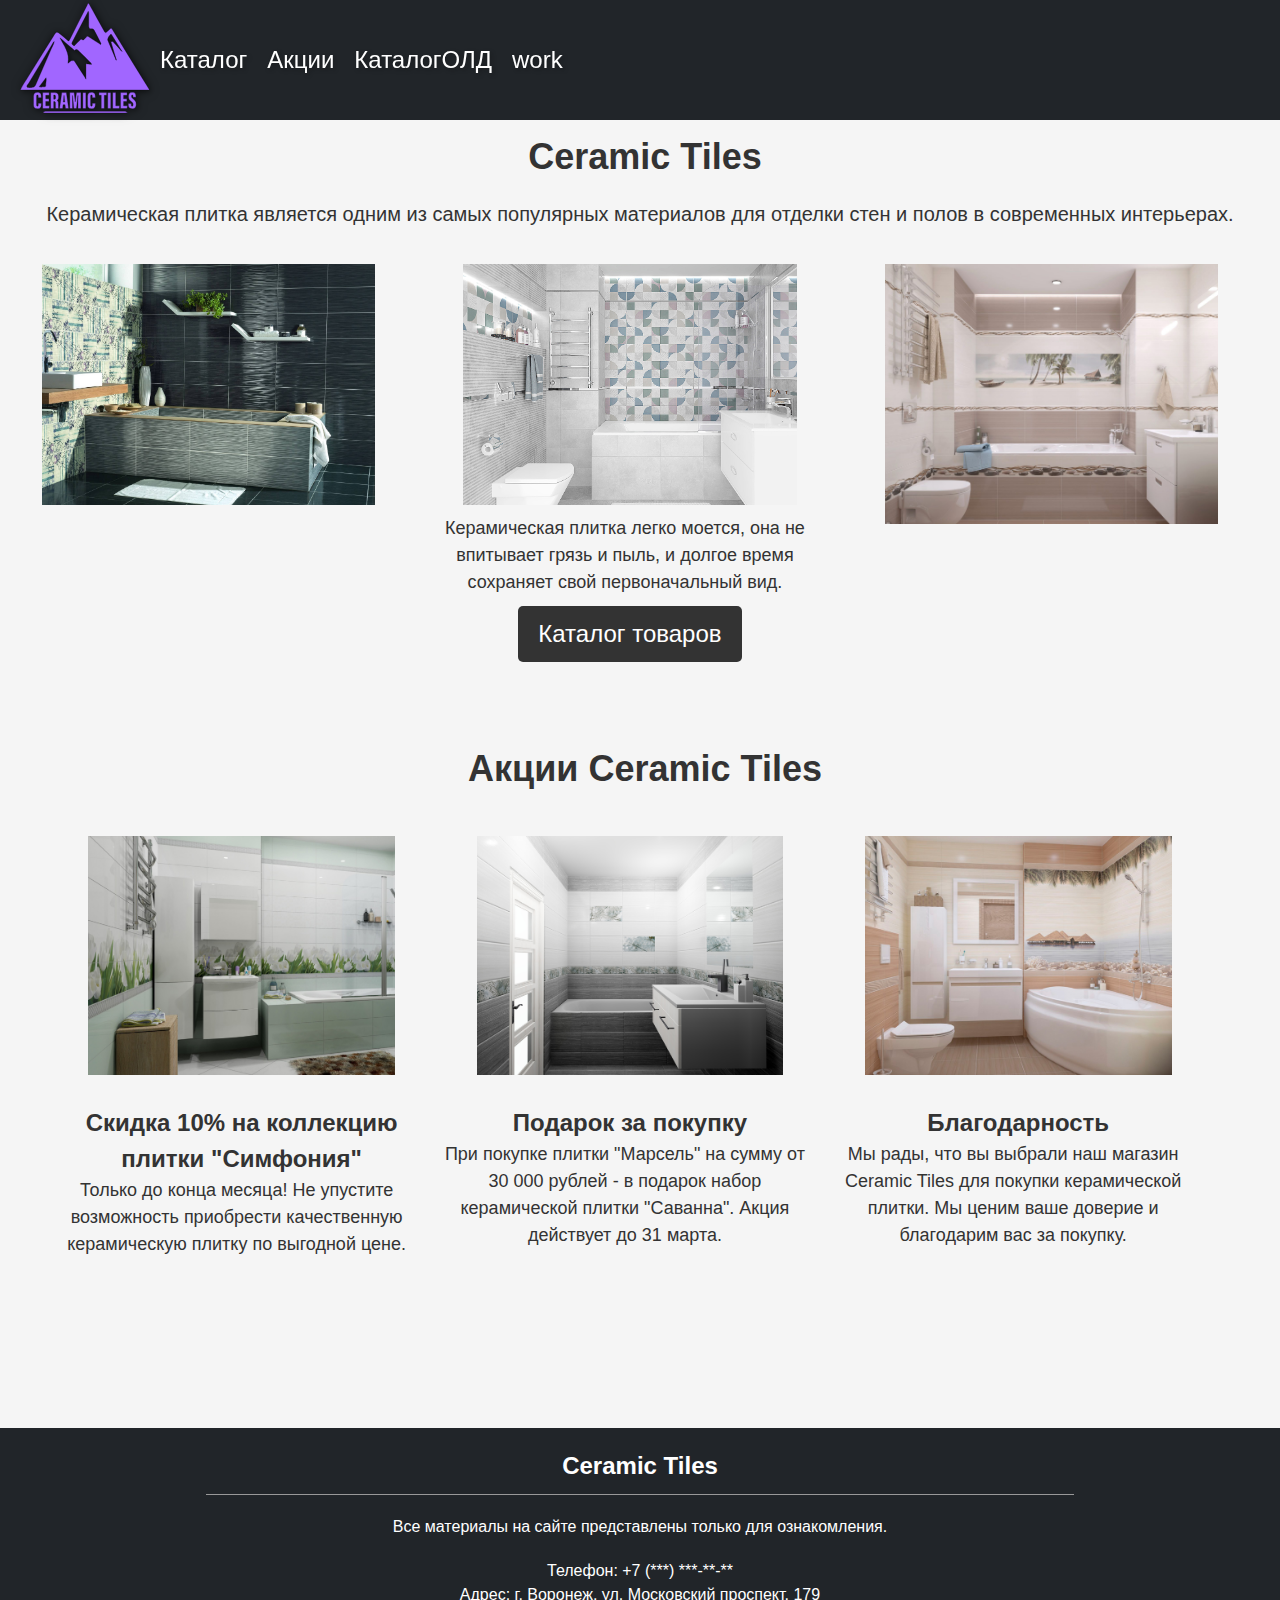
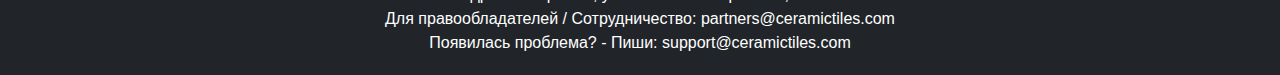
<file: index.html>
<!DOCTYPE html>
<html lang="en">
<head>
    <meta charset="UTF-8">
    <title>Ceramic tiles</title>
    <link rel="stylesheet" href="style.css">
    <link rel="shortcut icon" href="logo2.svg" type="image/x-icon">

    <script>
 let prevScrollpos = window.pageYOffset;

window.onscroll = function() {
  let currentScrollPos = window.pageYOffset;
  if (prevScrollpos > currentScrollPos) {
    document.querySelector("header").classList.remove("hide");
  } else {
    document.querySelector("header").classList.add("hide");
  }
  prevScrollpos = currentScrollPos;
}

    </script>

</head>

<div class="wrapper"></div>

<body>
    <header>
        <nav>
            <ul>
                <li><a href="/index.html"><img src="logo2.svg" alt="Логотип" class="logo" style="width: 130px; height: 130px;"></a></li>
                <li><a href="/catalog/catalog.html">Каталог</a></li>
                <li><a href="/sale.html">Акции</a></li>  
                <li><a href="/catalog.html">КаталогОЛД</a></li>
                <li><a href="work.html">work</a></li>
            </ul>
        </nav>
    </header>

 <h1 style=" padding: 10px; margin-right: 5px; margin-left: 15px; margin-top:120px; margin-bottom: 5px">Ceramic Tiles</h1>
 <p> Керамическая плитка является одним из самых популярных материалов для отделки стен и полов в современных интерьерах.</p>
    <div class="sale-block">
        <div class="sale-item">
            <img src="ak1.jpg" alt="Акция 1"> 
            
        </div>
        <div class="sale-item">
            <img src="ak2.jpg" alt="Акция 2">
            <p>Керамическая плитка легко моется, она не впитывает грязь и пыль, и долгое время сохраняет свой первоначальный вид.</p>
        <a href="/catalog/catalog.html" class="button">Каталог товаров</a>
        </div>

        <div class="sale-item">
            <img src="glavnaya4.jpg" alt="Акция 2">
        </div>

    <main>
        <h1 style=" padding: 5px; margin-right: 5px; margin-left: 15px; margin-top: 15px;">Акции Ceramic Tiles</h1>
        
        <div class="sale-block">
            <div class="sale-item">
                <img src="glavnaya1.jpg" alt="Акция 1">
                <h2>Скидка 10% на коллекцию плитки "Симфония"</h2>
                <p>Только до конца месяца! Не упустите возможность приобрести качественную керамическую плитку по выгодной цене.
                </p>
            </div>

            <div class="sale-item">
                <img src="glavnaya2.jpg" alt="Акция 2">
                <h2>Подарок за покупку</h2>
                <p>При покупке плитки "Марсель" на сумму от 30 000 рублей - в подарок набор керамической плитки "Саванна". Акция действует до 31 марта.</p>
            </div>

            <div class="sale-item">
                <img src="glavnaya3.jpg" alt="Акция 2">
                <h2>Благодарность</h2>
                <p>Мы рады, что вы выбрали наш магазин Ceramic Tiles для покупки керамической плитки. Мы ценим ваше доверие и благодарим вас за покупку.</p>
            </div>


    </main>
    <footer id="footer">
        <span class="company-name">Ceramic Tiles</span>
        <hr>
        <ul>
            <h1 style="font-family: Arial, sans-serif; font-size: 16px; font-weight: normal">Все материалы на сайте представлены только для ознакомления.</h1>   
                <h1 style="font-family: Arial, sans-serif; font-size: 16px; margin: 0; font-weight: normal">Телефон: +7 (***) ***-**-**</h1>
                    <h1 style="font-family: Arial, sans-serif; font-size: 16px; margin: 0; font-weight: normal">Адрес: г. Воронеж, ул. Московский проспект, 179</h1>
                        <h1 style="font-family: Arial, sans-serif; font-size: 16px; margin: 0; font-weight: normal">Для правообладателей / Сотрудничество: partners@ceramictiles.com</h1>
                        <h1 style="font-family: Arial, sans-serif; font-size: 16px; margin: 0; font-weight: normal">Появилась проблема? - Пиши: support@ceramictiles.com</h1>
        </ul>
    </footer>
</body>
</html>
</file>
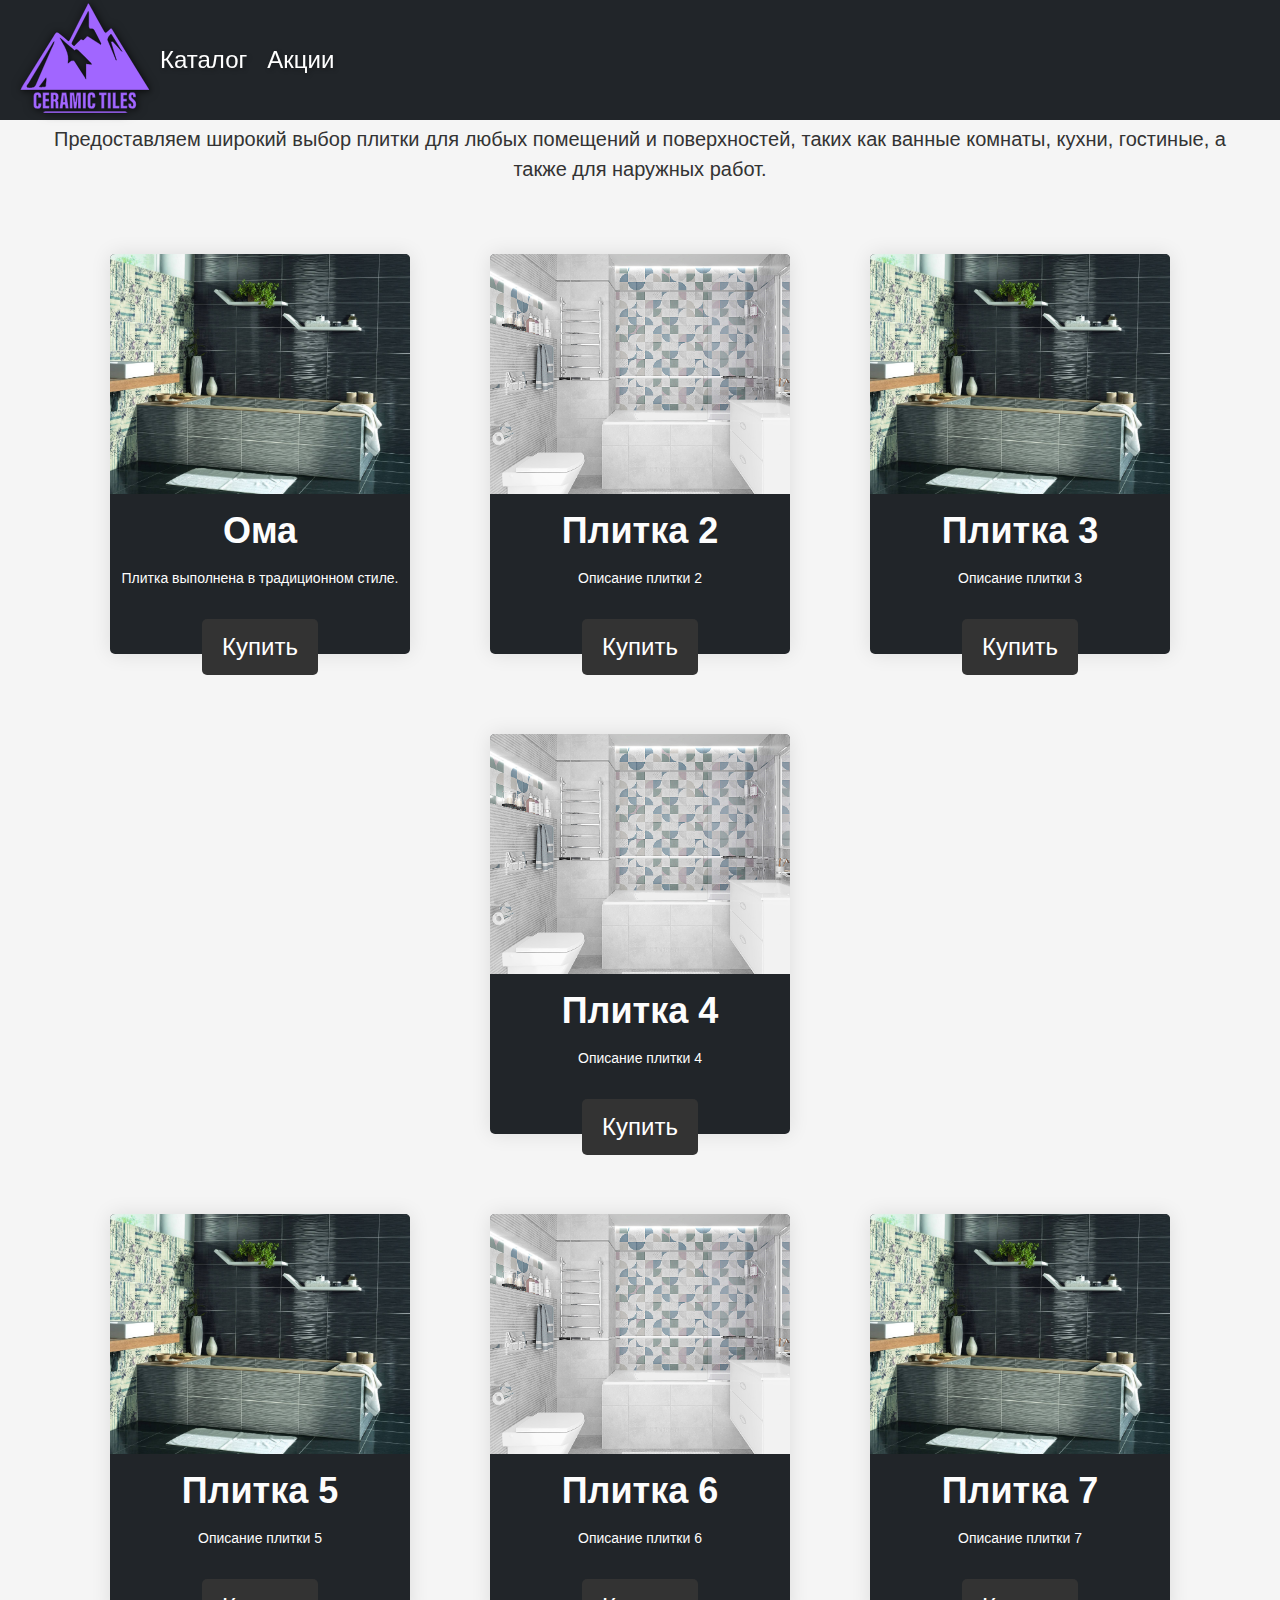
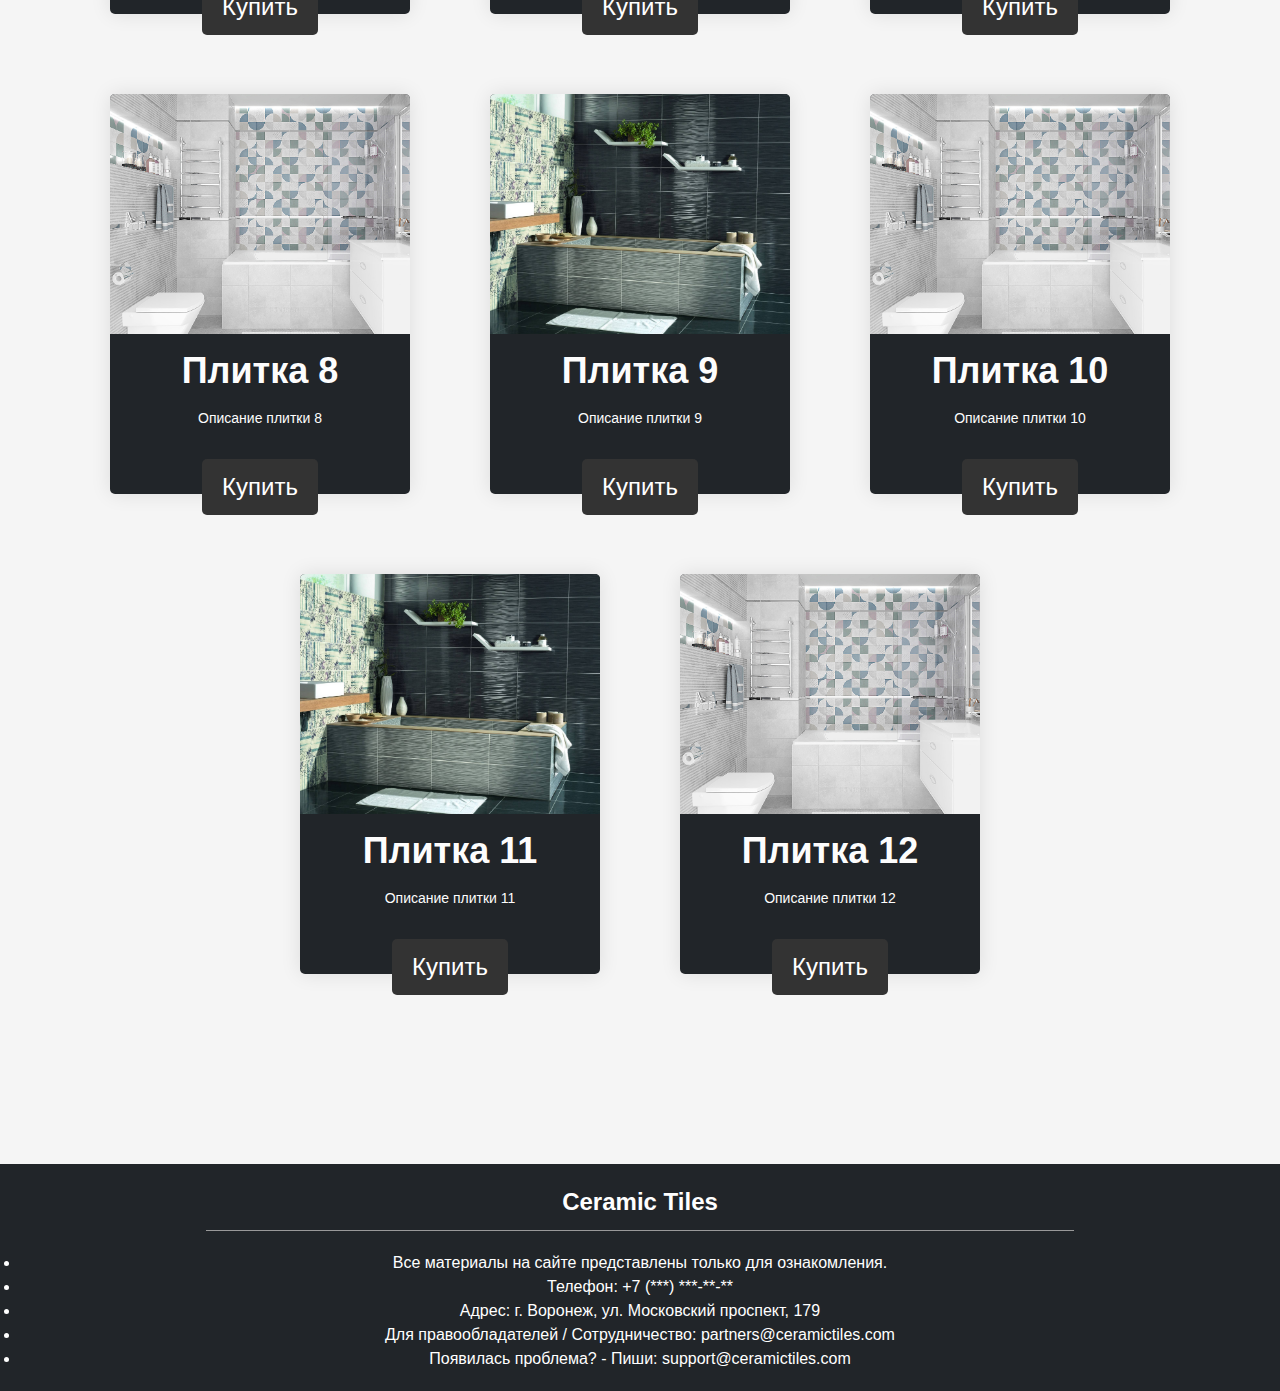
<file: catalog.html>
<!DOCTYPE html>
<html lang="en">
<head>
    <meta charset="UTF-8">
    <title>Catalog - Ceramic tiles</title>
    <link rel="stylesheet" href="style.css">
    <link rel="shortcut icon" href="logo2.svg" type="image/x-icon">

    <script>
        // Прокрутка хэдера
        let prevScrollpos = window.pageYOffset;
       
       window.onscroll = function() {
         let currentScrollPos = window.pageYOffset;
         if (prevScrollpos > currentScrollPos) {
           document.querySelector("header").classList.remove("hide");
         } else {
           document.querySelector("header").classList.add("hide");
         }
         prevScrollpos = currentScrollPos;
       }
    </script>
</head>
<body>
    <header>
        <nav>
            <ul>
                <li><a href="index.html"><img src="logo2.svg" alt="Логотип" class="logo" style="width: 130px; height: 130px;"></a></li>
                <li><a href="catalog.html">Каталог</a></li>
                <li><a href="sale.html">Акции</a></li>
            </ul>
        </nav>
    </header>
    <main>
        <h1>Каталог керамической плитки</h1>
        <p>  
        Предоставляем широкий выбор плитки для любых помещений и поверхностей, таких как ванные комнаты, кухни, гостиные, а также для наружных работ.       
        </p>
        <div class="tile-container">
            <div class="tile">
                <img src="ak1.jpg" alt="Плитка 1" width="250" height="200">
                <h2>Ома</h2>
                <p>Плитка выполнена в традиционном стиле.</p>
                <a href="title1.html" class="button">Купить</a>
            </div>
            <div class="tile">
                <img src="ak2.jpg" alt="Плитка 2" width="250" height="200">
                <h2>Плитка 2</h2>
                <p>Описание плитки 2</p>
                <a href="#" class="button">Купить</a>
            </div>
            <div class="tile">
                <img src="ak1.jpg" alt="Плитка 3" width="250" height="200">
                <h2>Плитка 3</h2>
                <p>Описание плитки 3</p>
                <a href="#" class="button">Купить</a>
            </div>
            <div class="tile">
                <img src="ak2.jpg" alt="Плитка 4" width="250" height="200">
                <h2>Плитка 4</h2>
                <p>Описание плитки 4</p>
                <a href="#" class="button">Купить</a>
            </div>

            <div class="tile-container">
                <div class="tile">
                    <img src="ak1.jpg" alt="Плитка 5" width="250" height="200">
                    <h2>Плитка 5</h2>
                    <p>Описание плитки 5</p>
                    <a href="#" class="button">Купить</a>
                </div>
                <div class="tile">
                    <img src="ak2.jpg" alt="Плитка 6" width="250" height="200">
                    <h2>Плитка 6</h2>
                    <p>Описание плитки 6</p>
                    <a href="#" class="button">Купить</a>
                </div>
                <div class="tile">
                    <img src="ak1.jpg" alt="Плитка 7" width="250" height="200">
                    <h2>Плитка 7</h2>
                    <p>Описание плитки 7</p>
                    <a href="#" class="button">Купить</a>
                </div>
                <div class="tile">
                    <img src="ak2.jpg" alt="Плитка 8" width="250" height="200">
                    <h2>Плитка 8</h2>
                    <p>Описание плитки 8</p>
                    <a href="#" class="button">Купить</a>
                </div>
                <div class="tile">
                    <img src="ak1.jpg" alt="Плитка 9" width="250" height="200">
                    <h2>Плитка 9</h2>
                    <p>Описание плитки 9</p>
                    <a href="#" class="button">Купить</a>
                </div>
                <div class="tile">
                    <img src="ak2.jpg" alt="Плитка 10" width="250" height="200">
                    <h2>Плитка 10</h2>
                    <p>Описание плитки 10</p>
                    <a href="#" class="button">Купить</a>
                </div>
                <div class="tile">
                    <img src="ak1.jpg" alt="Плитка 11" width="250" height="200">
                    <h2>Плитка 11</h2>
                    <p>Описание плитки 11</p>
                    <a href="#" class="button">Купить</a>
                </div>
                <div class="tile">
                    <img src="ak2.jpg" alt="Плитка 12" width="250" height="200">
                    <h2>Плитка 12</h2>
                    <p>Описание плитки 12</p>
                    <a href="#" class="button">Купить</a>
                </div>
    </div>
        </div>
    </main>

    <footer>
        <span class="company-name">Ceramic Tiles</span>
        <hr>
        <ul>
            <li>Все материалы на сайте представлены только для ознакомления.</li>   
            <li>Телефон: +7 (***) ***-**-**</li>
            <li>Адрес: г. Воронеж, ул. Московский проспект, 179</li>
            <li>Для правообладателей / Сотрудничество: partners@ceramictiles.com</li>
            <li>Появилась проблема? - Пиши: support@ceramictiles.com</li>
        </ul>
    </footer>
        
</body>
</html>
</file>
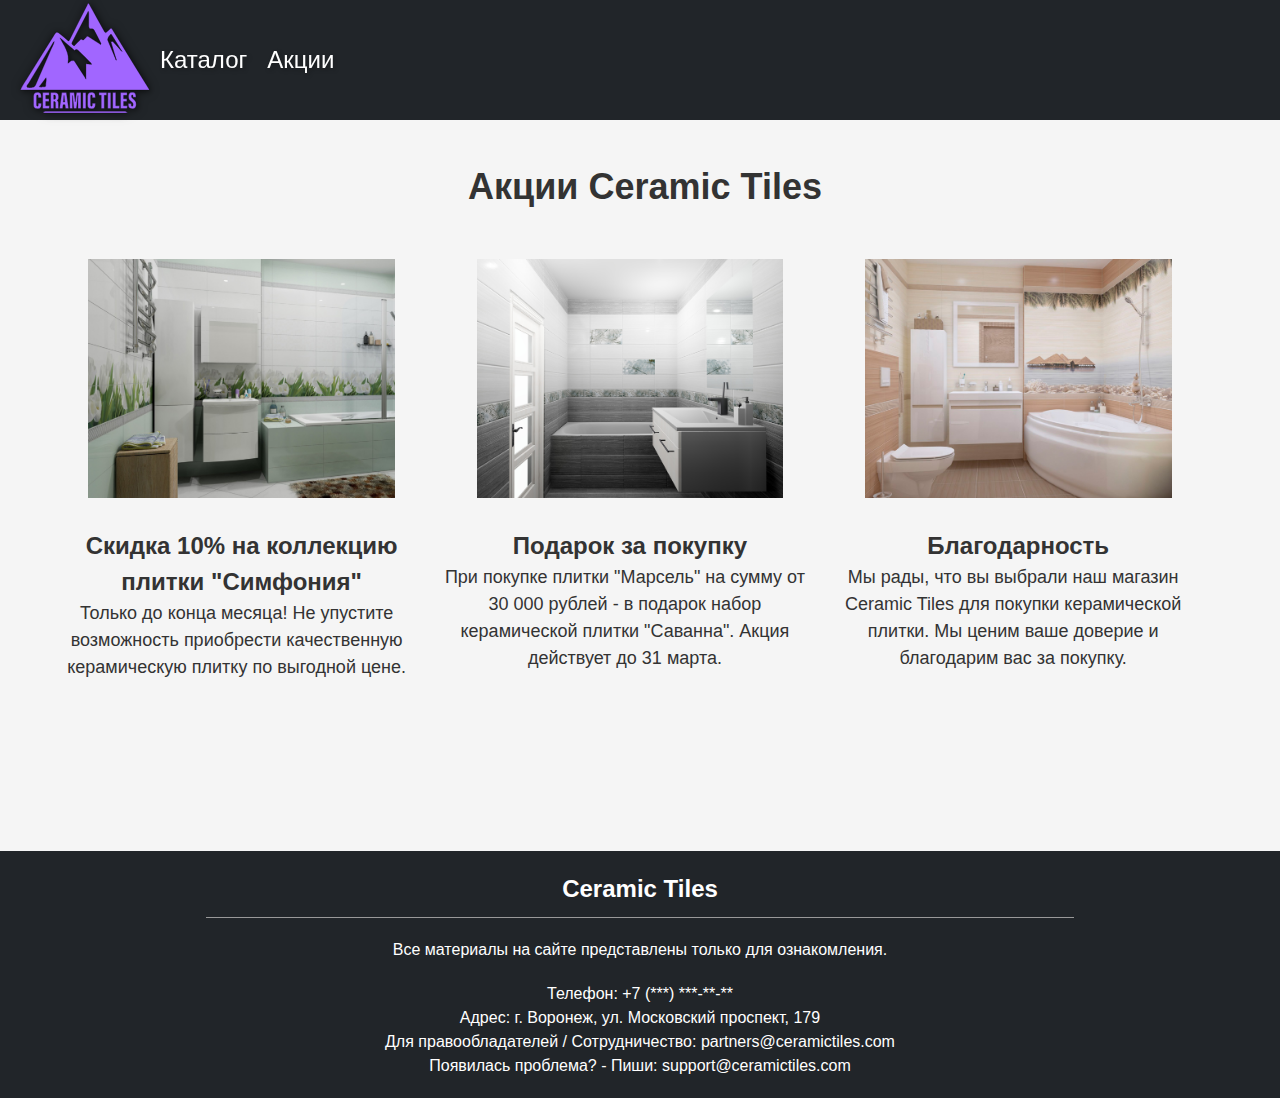
<file: sale.html>
<!DOCTYPE html>
<html lang="en">
<head>
    <meta charset="UTF-8">
    <title>Акции - Ceramic Tiles</title>
    <link rel="stylesheet" href="style.css">
    <link rel="shortcut icon" href="logo2.svg" type="image/x-icon">

    <script>
        let prevScrollpos = window.pageYOffset;
       
       window.onscroll = function() {
         let currentScrollPos = window.pageYOffset;
         if (prevScrollpos > currentScrollPos) {
           document.querySelector("header").classList.remove("hide");
         } else {
           document.querySelector("header").classList.add("hide");
         }
         prevScrollpos = currentScrollPos;
       }
    </script>

    
</head>
<body>
    <header>
        <nav>
            <ul>
                <li><a href="/index.html"><img src="logo2.svg" alt="Логотип" class="logo" style="width: 130px; height: 130px;"></a></li>
                <li><a href="/catalog/catalog.html">Каталог</a></li>
                <li><a href="/sale.html">Акции</a></li>
            </ul>
        </nav>
    </header>

    <main>
        <h1 style=" padding: 10px; margin-right: 5px; margin-left: 15px; margin-top: 100px; margin-bottom: 5px">Акции Ceramic Tiles</h1>

        <div class="sale-block">
            <div class="sale-item">
                <img src="glavnaya1.jpg" alt="Акция 1">
                <h2>Скидка 10% на коллекцию плитки "Симфония"</h2>
                <p>Только до конца месяца! Не упустите возможность приобрести качественную керамическую плитку по выгодной цене.
                </p>
            </div>

            <div class="sale-item">
                <img src="glavnaya2.jpg" alt="Акция 2">
                <h2>Подарок за покупку</h2>
                <p>При покупке плитки "Марсель" на сумму от 30 000 рублей - в подарок набор керамической плитки "Саванна". Акция действует до 31 марта.</p>
            </div>

            <div class="sale-item">
                <img src="glavnaya3.jpg" alt="Акция 2">
                <h2>Благодарность</h2>
                <p>Мы рады, что вы выбрали наш магазин Ceramic Tiles для покупки керамической плитки. Мы ценим ваше доверие и благодарим вас за покупку.</p>
            </div>
</main>
    
    
<footer id="footer">
    <span class="company-name">Ceramic Tiles</span>
    <hr>
    <ul>
        <h1 style="font-family: Arial, sans-serif; font-size: 16px; font-weight: normal">Все материалы на сайте представлены только для ознакомления.</h1>   
            <h1 style="font-family: Arial, sans-serif; font-size: 16px; margin: 0; font-weight: normal">Телефон: +7 (***) ***-**-**</h1>
                <h1 style="font-family: Arial, sans-serif; font-size: 16px; margin: 0; font-weight: normal">Адрес: г. Воронеж, ул. Московский проспект, 179</h1>
                    <h1 style="font-family: Arial, sans-serif; font-size: 16px; margin: 0; font-weight: normal">Для правообладателей / Сотрудничество: partners@ceramictiles.com</h1>
                    <h1 style="font-family: Arial, sans-serif; font-size: 16px; margin: 0; font-weight: normal">Появилась проблема? - Пиши: support@ceramictiles.com</h1>
    </ul>
</footer>
</body>
</html>
</file>
<file: style.css>
* {
    box-sizing: border-box;
    margin: 0;
    padding: 0;
}
html, body {
    height: 100%;
    margin: 0;
}

body {
    font-family: Arial, sans-serif;
    font-size: 24px;
    line-height: 1.5;
    background-color: #f5f5f5;
    overflow-x: hidden;
    padding-top: 70px;
}

header {
background-color: #212529;
padding: 20px;
position: fixed;
top: 0;
left: 0;
width: 100%;
z-index: 9999;     
}

nav {
    display: flex;
    justify-content: space-between;
    align-items: center;
    height: 80px;
}

nav ul {
    list-style: none;
    display: flex;
    align-items: center;
}

nav ul li a {
    color: #fff;
    text-decoration: none;
    padding: 10px;
    border-radius: 5px;
    filter: drop-shadow(2px 2px 2px rgba(8, 8, 8, 0.3));
    transition: all 0.3s ease;
    animation: shadow 1s infinite alternate;
}

@keyframes shadow {
    from {
        filter: drop-shadow(0 0 0 rgba(0, 0, 0, 0));
    }
    to {
        filter: drop-shadow(2px 2px 10px rgba(0, 0, 0, 0.3));
    }
}

nav ul li a:hover {
    background-color: transparent;
    color: #c792e6;
    filter: drop-shadow(4px 4px 4px rgba(0, 0, 0, 0.5));
}

.logo {  /* анимация и тени лого */
    display: flex;
    align-items: center;
    filter: drop-shadow(4px 4px 4px rgba(0, 0, 0, 0.4));
    transition: all 0.3s ease-in-out;
    transform: translateX(0);

    filter: drop-shadow(0 0 5px rgba(0,0,0,0.5));
    transition: all 0.2s ease-in-out;
  }
  .logo:hover {
    transform: translateX(5px);
    filter: drop-shadow(0 0 10px rgba(0,0,0,0.8));
  } /* анимация и тени */

  

body {
  padding: 0px;                                
    text-align: center;
    margin-bottom: 100px;
    color: #333;
} 
  
main {                     /* вертикаль   Керамическая плитка от компании Ceramic Tiles*/
    padding: 50px;                                
    text-align: center;
    margin-bottom: 100px;
    color: #333;
    
}

h1 {                                           /* Керамическая плитка от компании Ceramic Tiles*/
    font-size: 36px;
    margin-bottom: 20px;
    text-shadow: none;
   /* filter: drop-shadow(0 0 5px rgba(0,0,0,0.5)); */ /* добавить шадов для выше */
}

p {
    font-size: 20px;
    margin-bottom: 30px;   /* вертикаль перейти в каталог */
}

.button {                      /* цвет перейти в каталог */
    display: inline-block;
    background-color: #333;
    color: #ffffff;
    padding: 10px 20px;
    border-radius: 5px;
    text-decoration: none;
    transition: background-color 0.3s ease, color 0.3s ease;
}

.button:hover {                  /* цвет вокруг перейти в каталог */
    background-color: #c792e6;
    color: #212529;
}

.buy-btn {                      /* цвет заказать */
  display: inline-block;
  background-color: #333;
  color: #ffffff;
  padding: 10px 20px;
  border-radius: 5px;
  text-decoration: none;
  transition: background-color 0.3s ease, color 0.3s ease;
}

.buy-btn:hover {                  /* цвет вокруг заказа */
  background-color: #c792e6;
  color: #212529;
}

footer {
    width: 100%;
    background-color: #212529;  
    color: #ffffff;             
    padding: 20px;
    text-align: center;
    font-size: 16px;
}

.company-name {
    font-size: 24px;
    font-weight: bold;
    margin-bottom: 10px;
    display: block;
}

hr {
    border: 0;
    height: 1px;
    background: #999;
    margin-bottom: 20px;
    width: 70%;
}                             

footer hr {
    margin: 0 auto 20px;
  }                              /* линия снизу */


  .footer-container {
    display: flex;
    justify-content: center;
    align-items: center;
    flex-wrap: wrap;
    margin-bottom: 20px;

    font-family: Arial, sans-serif;
    font-size: 14px;
    margin: 0;
}

#footer {
    position: relative;
    bottom: 0;
    left: 0;
    width: 100%; 
}

.hide {
    display: none;
}

        /* Стили для блока с акциями */
.sale-block {
 display: flex;
flex-wrap: wrap;
margin-top: 35px;
}
.sale-item {
width: calc(33.33% - 10px);
margin-bottom: 10px;
margin-right: 5px; /* добавляем отступ справа */
}       

.sale-item img {
 max-width: 80%;
 height: auto;
 }

.sale-item h2 {
font-size: 24px;
margin-top: 20px;
}

.sale-item p {
font-size: 18px;
margin-bottom: 10px; /* уменьшаем зазор снизу */
margin-right: 10px; /* уменьшаем зазор справа */
}


.sale-item img {
    transition: transform 0.3s ease-in-out;
}
  
.sale-item img:hover {
    transform: scale(1.1);
}


.tile-container {
    display: flex;
    flex-wrap: wrap;
    justify-content: center;
    background-color: #999(255, 255, 255);
}

.tile {
    width: 300px;
    height: 400px;
    margin: 10px;
    background-color: #212529;
    
    border-radius: 5px;
    box-shadow: 0px 0px 20px rgba(0, 0, 0, 0.1);
    text-align: center;
    margin: 40px;
    position: relative;
    color: #fdfdfd;
}

.tile img {
    width: 100%;
    height: 60%;
    object-fit: cover;
    border-top-left-radius: 5px;
    border-top-right-radius: 5px;
    
  }

  .tile p {
    margin-top: 10px;
    font-size: 14px;
    color: #fdfdfd;
  }
  
  

  .tile:hover {
    transform: translateY(-10px);
    
  }
  
  .product-info {
    text-align: right;
    display: flex;
  }

  .product-info img {
    width: 720px;
    height: 720px;
    margin-right: 20px;
    margin-top: 20px;
}

  
  aside {
    float: right;
    width: 300px;
    margin-left: 20px;
    padding: 20px;
    border: 1px solid #ccc;
  }
 
  .product-info {
    display: flex;
    justify-content: space-between;
    align-items: center;
  }
  

  .product-info img {
    float: left;
    margin-right: 20px;
    box-shadow: 0px 5px 10px rgba(0, 0, 0, 0.1);
  }

  input:focus {
    border-color: #c792e6;
    box-shadow: 0 0 10px #c792e6;
    transition: all 0.3s ease-in-out;
  }

  input[type="text"] {
    font-size: 18px;
    font-family: Arial, sans-serif;
    text-align: center;
    color: #212529;
  }
  
  .form-container {
   /* border: 2px solid #ffffff; */
    padding: 20px;
    margin-bottom: 20px;
   /* background-color: #f0f0f0;*/
    
  }
  


  .work {
    border: 2px solid #212529;
    padding: 20px;
    width: 800px;
    margin: 0 auto; /* добавляем это свойство для центрирования */
  }


/* 
.tile h3 {
    margin-top: 20px;
    font-size: 20px;
    font-weight: bold;
    
  }

  .tile button {
    position: absolute;
    bottom: 20px;
    left: 50%;
    transform: translateX(-50%);
    padding: 10px 20px;
    border: none;
    border-radius: 5px;
    color: #fff;
    font-size: 14px;
    font-weight: bold;
    cursor: pointer;
    transition: all 0.3s ease-in-out;
  }
*/
</file>
